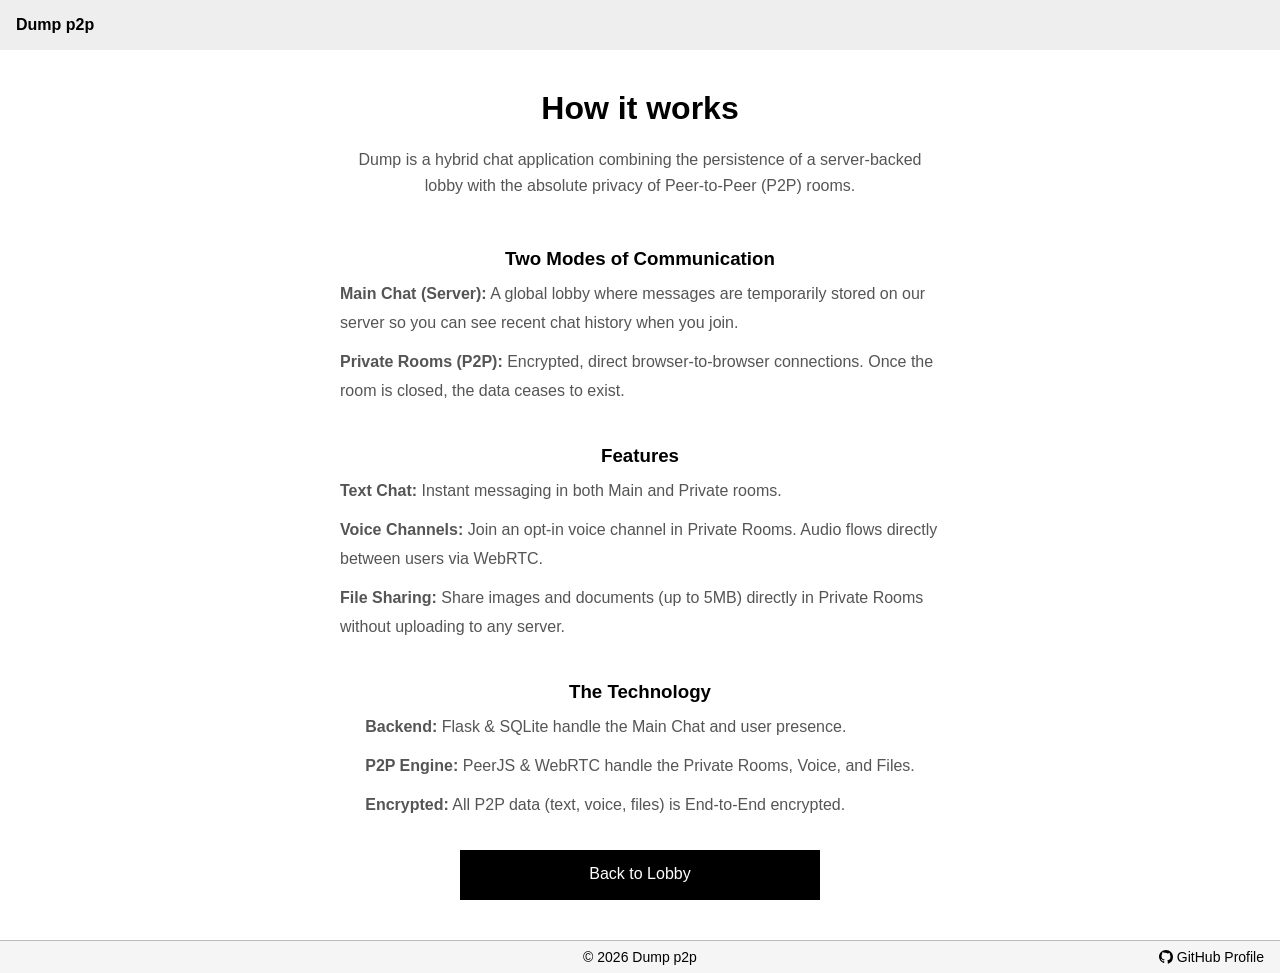
<file: templates/about.html>
<!DOCTYPE html>
<html lang="en">
<head>
    <meta charset="UTF-8">
    <meta name="viewport" content="width=device-width, initial-scale=1.0">
    <title>About - Dump p2p</title>
    <meta name="description" content="Dump p2p - Anonymous Peer-to-Peer Chat">
    <meta name="theme-color" content="#eeeeee">
    
    <meta http-equiv="Content-Security-Policy" 
      content="default-src 'self'; 
               script-src 'self' 'unsafe-inline'; 
               style-src 'self' 'unsafe-inline' https://api.fontshare.com; 
               font-src 'self' https://api.fontshare.com https://cdn.fontshare.com;
               connect-src 'self' wss:; 
               media-src 'self' blob: data:; 
               img-src 'self' data: blob:;">

    <link href="https://api.fontshare.com/v2/css?f[]=satoshi@300,400,500,700,900&display=swap" rel="stylesheet">
    <link rel="stylesheet" href="/static/css/style.css">
</head>
<body>
    <div class="otr-header">Dump p2p</div>

    <div class="main-container" style="max-width: 800px; padding: 40px 20px; display: flex; flex-direction: column; align-items: center; text-align: center; margin: 0 auto; flex: 1;">
        
        <h1 style="margin-bottom: 20px; font-weight: 900;">How it works</h1>
        
        <p style="margin-bottom: 20px; line-height: 1.6; color: #555; max-width: 600px;">
            Dump is a hybrid chat application combining the persistence of a server-backed lobby with the absolute privacy of Peer-to-Peer (P2P) rooms.
        </p>

        <h3 style="margin-top: 30px; margin-bottom: 10px;">Two Modes of Communication</h3>
        <ul style="line-height: 1.8; color: #555; list-style-type: none; padding: 0; max-width: 600px; text-align: left;">
            <li style="margin-bottom: 10px;"><strong>Main Chat (Server):</strong> A global lobby where messages are temporarily stored on our server so you can see recent chat history when you join.</li>
            <li style="margin-bottom: 10px;"><strong>Private Rooms (P2P):</strong> Encrypted, direct browser-to-browser connections. Once the room is closed, the data ceases to exist.</li>
        </ul>

        <h3 style="margin-top: 30px; margin-bottom: 10px;">Features</h3>
        <ul style="line-height: 1.8; color: #555; list-style-type: none; padding: 0; max-width: 600px; text-align: left;">
            <li style="margin-bottom: 10px;"><strong>Text Chat:</strong> Instant messaging in both Main and Private rooms.</li>
            <li style="margin-bottom: 10px;"><strong>Voice Channels:</strong> Join an opt-in voice channel in Private Rooms. Audio flows directly between users via WebRTC.</li>
            <li style="margin-bottom: 10px;"><strong>File Sharing:</strong> Share images and documents (up to 5MB) directly in Private Rooms without uploading to any server.</li>
        </ul>

        <h3 style="margin-top: 30px; margin-bottom: 10px;">The Technology</h3>
        <ul style="line-height: 1.8; color: #555; list-style-type: none; padding: 0; max-width: 600px; text-align: left;">
            <li style="margin-bottom: 10px;"><strong>Backend:</strong> Flask & SQLite handle the Main Chat and user presence.</li>
            <li style="margin-bottom: 10px;"><strong>P2P Engine:</strong> PeerJS & WebRTC handle the Private Rooms, Voice, and Files.</li>
            <li style="margin-bottom: 10px;"><strong>Encrypted:</strong> All P2P data (text, voice, files) is End-to-End encrypted.</li>
        </ul>

         <div class="welcome-zone" style="margin-top: 20px;">
            <a href="index.html" class="btn" style="text-decoration: none;">Back to Lobby</a>
        </div>
    </div>
    <footer>
        <div class="footer-copyright">&copy; 2026 Dump p2p</div>
        <div class="github-embed">
            <a href="https://github.com/thefili2" target="_blank">
                <svg height="14" width="14" viewBox="0 0 16 16" fill="currentColor">
                    <path d="M8 0c4.42 0 8 3.58 8 8a8.013 8.013 0 0 1-5.45 7.59c-.4.08-.55-.17-.55-.38 0-.27.01-1.13.01-2.2 0-.75-.25-1.23-.54-1.48 1.78-.2 3.65-.88 3.65-3.95 0-.88-.31-1.59-.82-2.15.08-.2.36-1.02-.08-2.12 0 0-.67-.22-2.2.82A7.433 7.433 0 0 0 8 3c-.68.006-1.36.09-2 .27-1.53-1.03-2.2-.82-2.2-.82-.44 1.1-.16 1.92-.08 2.12-.51.56-.82 1.28-.82 2.15 0 3.06 1.86 3.75 3.64 3.95-.23.2-.44.55-.51 1.07-.46.21-1.61.55-2.33-.66-.15-.24-.6-.83-1.23-.82-.67.01-.27.38.01.53.34.19.73.9.82 1.13.16.45.68 1.31 2.69.94 0 .67.01 1.3.01 1.49 0 .21-.15.45-.55.38A7.995 7.995 0 0 1 0 8c0-4.42 3.58-8 8-8Z"></path>
                </svg>
                GitHub Profile
            </a>
        </div>
    </footer>
</body>
</html>
</file>
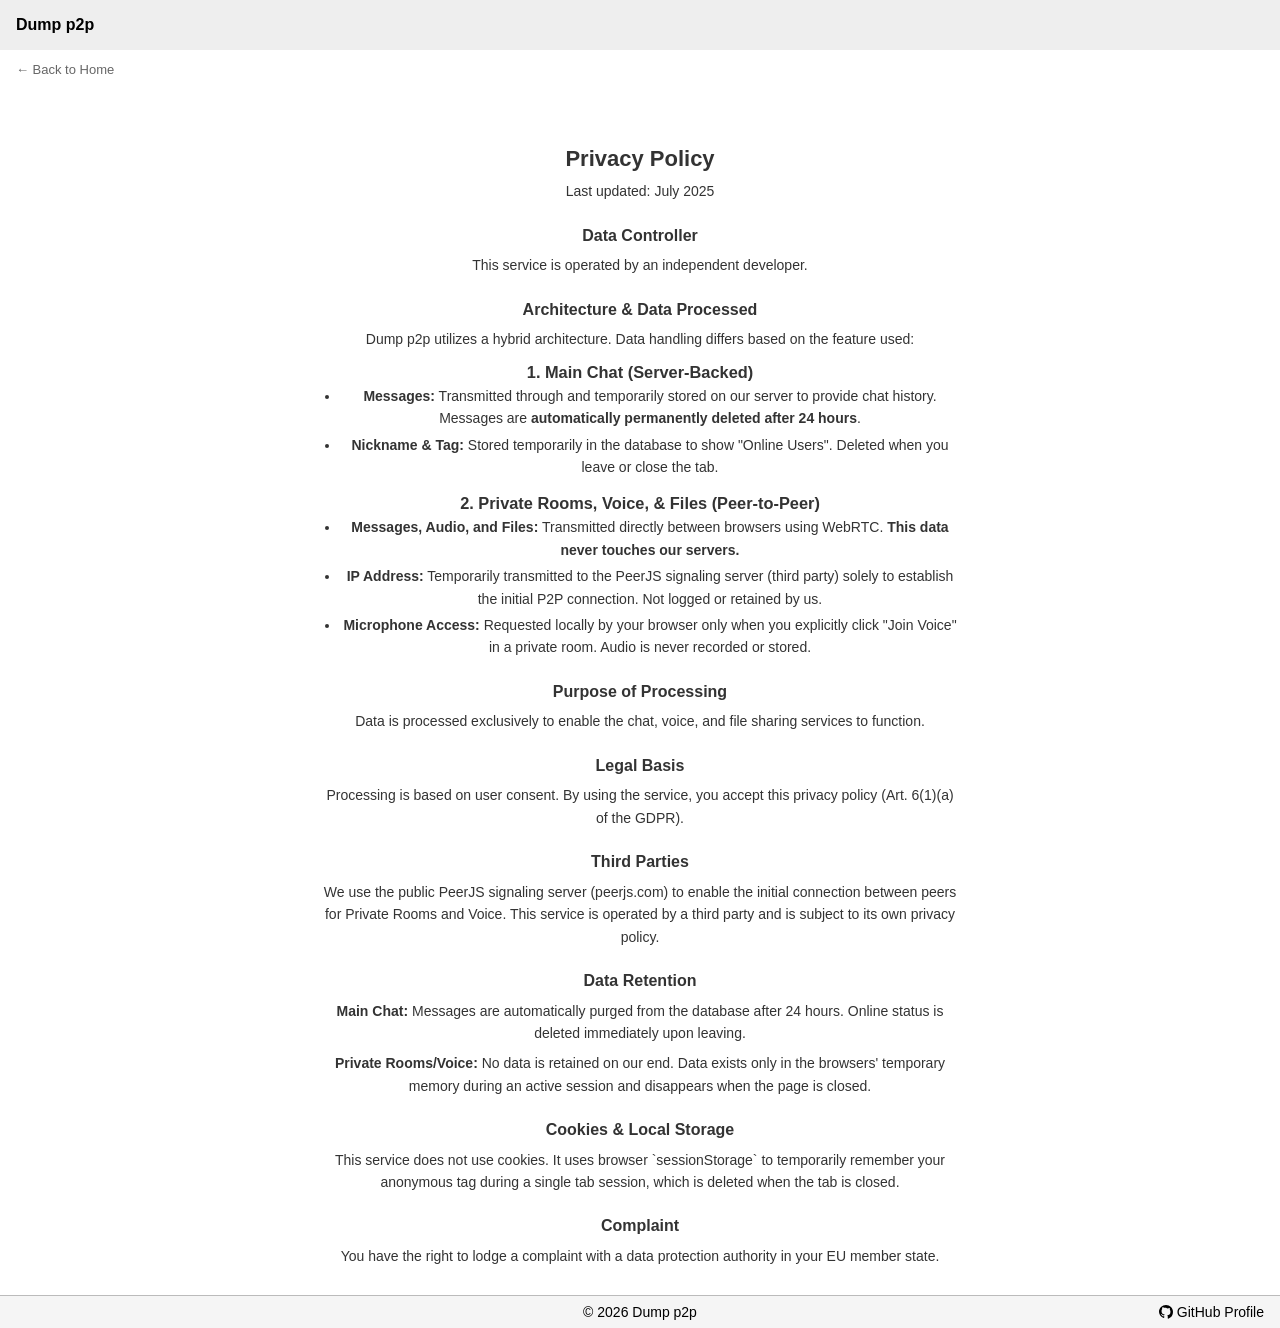
<file: templates/privacy.html>
<!DOCTYPE html>
<html lang="en">
<head>
    <meta charset="UTF-8">
    <meta name="viewport" content="width=device-width, initial-scale=1.0">
    <title>Privacy Policy - Dump p2p</title>
    <meta name="description" content="Dump p2p - Anonymous Peer-to-Peer Chat">
    <meta name="theme-color" content="#eeeeee">
    
    <meta http-equiv="Content-Security-Policy" 
      content="default-src 'self'; 
               script-src 'self' 'unsafe-inline'; 
               style-src 'self' 'unsafe-inline' https://api.fontshare.com; 
               font-src 'self' https://api.fontshare.com https://cdn.fontshare.com;
               connect-src 'self' wss:; 
               media-src 'self' blob: data:; 
               img-src 'self' data: blob:;">

    <link href="https://api.fontshare.com/v2/css?f[]=satoshi@300,400,500,700,900&display=swap" rel="stylesheet">
    <link rel="stylesheet" href="/static/css/style.css">
</head>
<body>
    <div class="otr-header">Dump p2p</div>
    <div style="padding: 12px 16px;">
    <button class="sidebar-back" onclick="location.href='index.html'">&#8592; Back to Home</button>
    </div>
    <div class="main-container" style="justify-content: flex-start; padding-top: 40px;">
        <div class="legal-page">
            <h1>Privacy Policy</h1>
            <p>Last updated: July 2025</p>

            <h2>Data Controller</h2>
            <p>This service is operated by an independent developer.</p>

            <h2>Architecture & Data Processed</h2>
            <p>Dump p2p utilizes a hybrid architecture. Data handling differs based on the feature used:</p>
            
            <h3>1. Main Chat (Server-Backed)</h3>
            <ul>
                <li><strong>Messages:</strong> Transmitted through and temporarily stored on our server to provide chat history. Messages are <strong>automatically permanently deleted after 24 hours</strong>.</li>
                <li><strong>Nickname & Tag:</strong> Stored temporarily in the database to show "Online Users". Deleted when you leave or close the tab.</li>
            </ul>

            <h3>2. Private Rooms, Voice, & Files (Peer-to-Peer)</h3>
            <ul>
                <li><strong>Messages, Audio, and Files:</strong> Transmitted directly between browsers using WebRTC. <strong>This data never touches our servers.</strong></li>
                <li><strong>IP Address:</strong> Temporarily transmitted to the PeerJS signaling server (third party) solely to establish the initial P2P connection. Not logged or retained by us.</li>
                <li><strong>Microphone Access:</strong> Requested locally by your browser only when you explicitly click "Join Voice" in a private room. Audio is never recorded or stored.</li>
            </ul>

            <h2>Purpose of Processing</h2>
            <p>Data is processed exclusively to enable the chat, voice, and file sharing services to function.</p>

            <h2>Legal Basis</h2>
            <p>Processing is based on user consent. By using the service, you accept this privacy policy (Art. 6(1)(a) of the GDPR).</p>

            <h2>Third Parties</h2>
            <p>We use the public PeerJS signaling server (peerjs.com) to enable the initial connection between peers for Private Rooms and Voice. This service is operated by a third party and is subject to its own privacy policy.</p>

            <h2>Data Retention</h2>
            <p><strong>Main Chat:</strong> Messages are automatically purged from the database after 24 hours. Online status is deleted immediately upon leaving.</p>
            <p><strong>Private Rooms/Voice:</strong> No data is retained on our end. Data exists only in the browsers' temporary memory during an active session and disappears when the page is closed.</p>

            <h2>Cookies & Local Storage</h2>
            <p>This service does not use cookies. It uses browser `sessionStorage` to temporarily remember your anonymous tag during a single tab session, which is deleted when the tab is closed.</p>

            <h2>Complaint</h2>
            <p>You have the right to lodge a complaint with a data protection authority in your EU member state.</p>
        </div>
    </div>
    <footer>
        <div class="footer-copyright">&copy; 2026 Dump p2p</div>
        <div class="github-embed">
            <a href="https://github.com/thefili2" target="_blank">
                <svg height="14" width="14" viewBox="0 0 16 16" fill="currentColor">
                    <path d="M8 0c4.42 0 8 3.58 8 8a8.013 8.013 0 0 1-5.45 7.59c-.4.08-.55-.17-.55-.38 0-.27.01-1.13.01-2.2 0-.75-.25-1.23-.54-1.48 1.78-.2 3.65-.88 3.65-3.95 0-.88-.31-1.59-.82-2.15.08-.2.36-1.02-.08-2.12 0 0-.67-.22-2.2.82A7.433 7.433 0 0 0 8 3c-.68.006-1.36.09-2 .27-1.53-1.03-2.2-.82-2.2-.82-.44 1.1-.16 1.92-.08 2.12-.51.56-.82 1.28-.82 2.15 0 3.06 1.86 3.75 3.64 3.95-.23.2-.44.55-.51 1.07-.46.21-1.61.55-2.33-.66-.15-.24-.6-.83-1.23-.82-.67.01-.27.38.01.53.34.19.73.9.82 1.13.16.45.68 1.31 2.69.94 0 .67.01 1.3.01 1.49 0 .21-.15.45-.55.38A7.995 7.995 0 0 1 0 8c0-4.42 3.58-8 8-8Z"></path>
                </svg>
                GitHub Profile
            </a>
        </div>
    </footer>
</body>
</html>
</file>
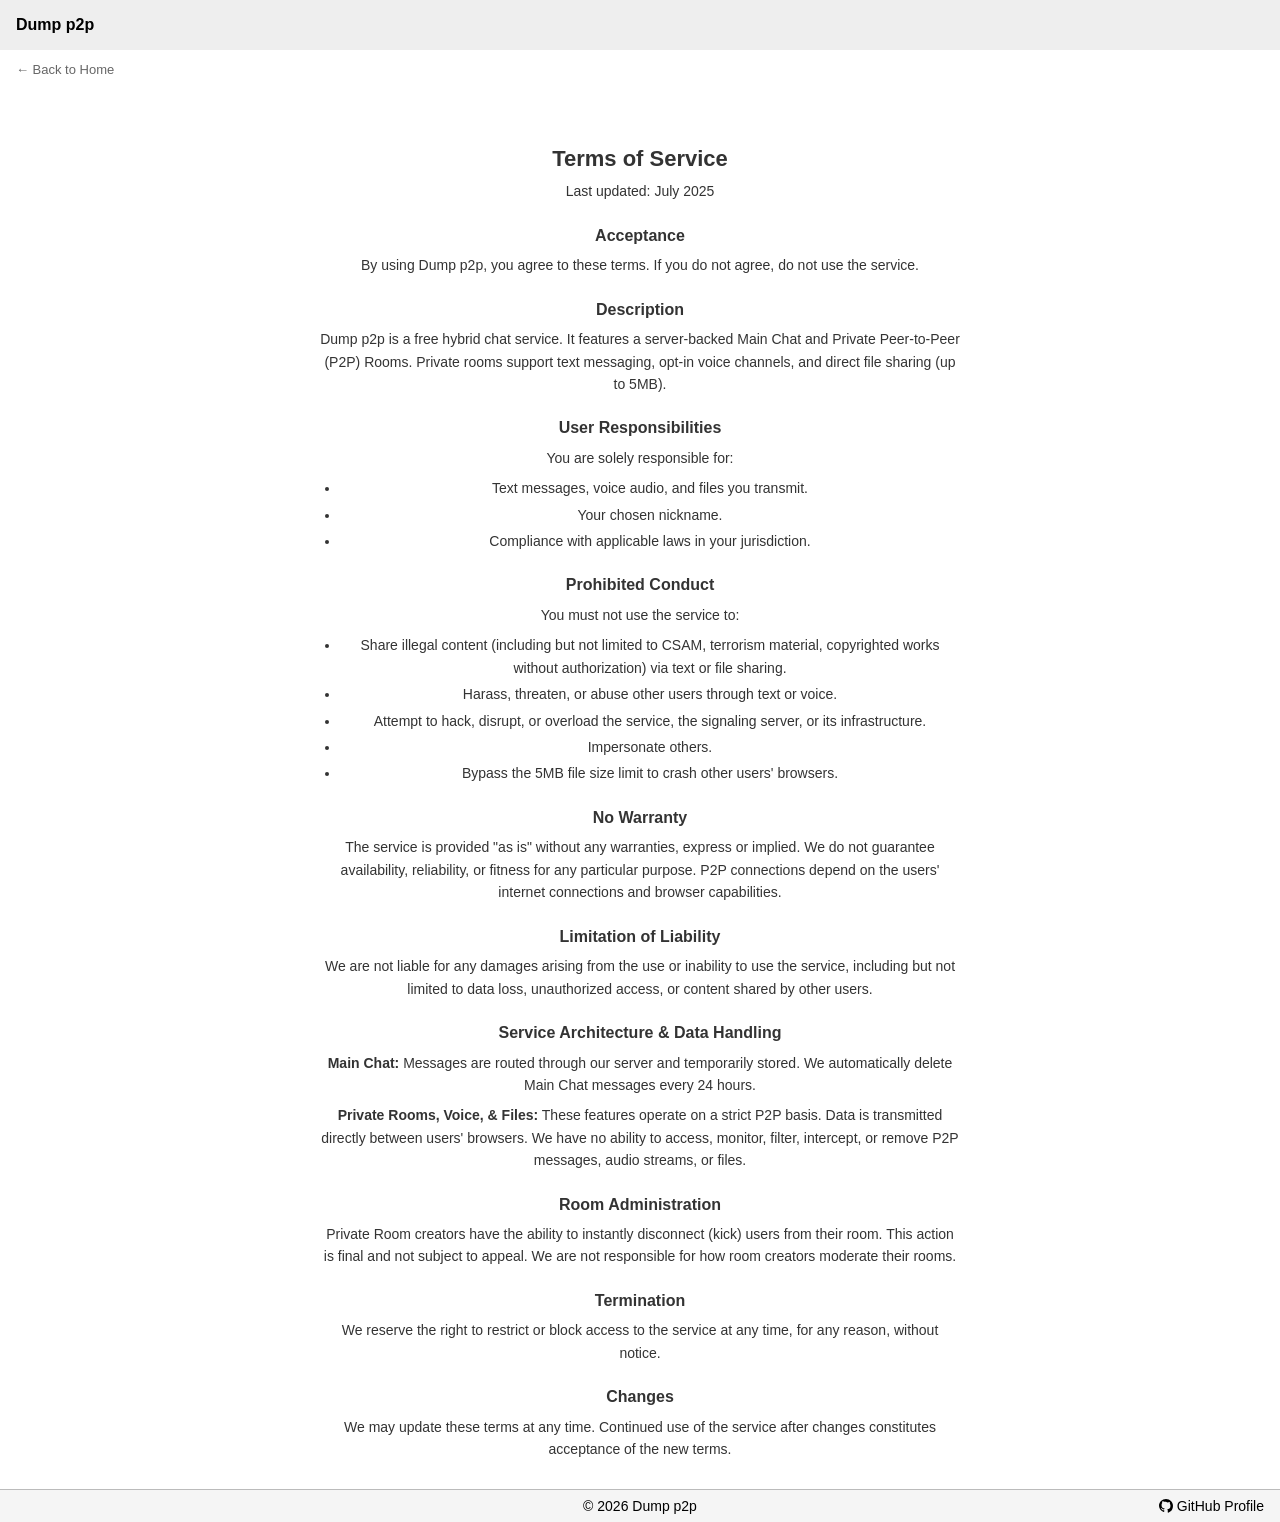
<file: templates/tos.html>
<!DOCTYPE html>
<html lang="en">
<head>
    <meta charset="UTF-8">
    <meta name="viewport" content="width=device-width, initial-scale=1.0">
    <title>Terms of Service - Dump p2p</title>
    <meta name="description" content="Dump p2p - Anonymous Peer-to-Peer Chat">
    <meta name="theme-color" content="#eeeeee">
    
    <meta http-equiv="Content-Security-Policy" 
      content="default-src 'self'; 
               script-src 'self' 'unsafe-inline'; 
               style-src 'self' 'unsafe-inline' https://api.fontshare.com; 
               font-src 'self' https://api.fontshare.com https://cdn.fontshare.com;
               connect-src 'self' wss:; 
               media-src 'self' blob: data:; 
               img-src 'self' data: blob:;">

    <link href="https://api.fontshare.com/v2/css?f[]=satoshi@300,400,500,700,900&display=swap" rel="stylesheet">
    <link rel="stylesheet" href="/static/css/style.css">
</head>
<body>
    <div class="otr-header">Dump p2p</div>
    <div style="padding: 12px 16px;">
    <button class="sidebar-back" onclick="location.href='index.html'">&#8592; Back to Home</button>
    </div>
    <div class="main-container" style="justify-content: flex-start; padding-top: 40px;">
        <div class="legal-page">
            <h1>Terms of Service</h1>
            <p>Last updated: July 2025</p>

            <h2>Acceptance</h2>
            <p>By using Dump p2p, you agree to these terms. If you do not agree, do not use the service.</p>

            <h2>Description</h2>
            <p>Dump p2p is a free hybrid chat service. It features a server-backed Main Chat and Private Peer-to-Peer (P2P) Rooms. Private rooms support text messaging, opt-in voice channels, and direct file sharing (up to 5MB).</p>

            <h2>User Responsibilities</h2>
            <p>You are solely responsible for:</p>
            <ul>
                <li>Text messages, voice audio, and files you transmit.</li>
                <li>Your chosen nickname.</li>
                <li>Compliance with applicable laws in your jurisdiction.</li>
            </ul>

            <h2>Prohibited Conduct</h2>
            <p>You must not use the service to:</p>
            <ul>
                <li>Share illegal content (including but not limited to CSAM, terrorism material, copyrighted works without authorization) via text or file sharing.</li>
                <li>Harass, threaten, or abuse other users through text or voice.</li>
                <li>Attempt to hack, disrupt, or overload the service, the signaling server, or its infrastructure.</li>
                <li>Impersonate others.</li>
                <li>Bypass the 5MB file size limit to crash other users' browsers.</li>
            </ul>

            <h2>No Warranty</h2>
            <p>The service is provided "as is" without any warranties, express or implied. We do not guarantee availability, reliability, or fitness for any particular purpose. P2P connections depend on the users' internet connections and browser capabilities.</p>

            <h2>Limitation of Liability</h2>
            <p>We are not liable for any damages arising from the use or inability to use the service, including but not limited to data loss, unauthorized access, or content shared by other users.</p>

            <h2>Service Architecture & Data Handling</h2>
            <p><strong>Main Chat:</strong> Messages are routed through our server and temporarily stored. We automatically delete Main Chat messages every 24 hours.</p>
            <p><strong>Private Rooms, Voice, & Files:</strong> These features operate on a strict P2P basis. Data is transmitted directly between users' browsers. We have no ability to access, monitor, filter, intercept, or remove P2P messages, audio streams, or files.</p>

            <h2>Room Administration</h2>
            <p>Private Room creators have the ability to instantly disconnect (kick) users from their room. This action is final and not subject to appeal. We are not responsible for how room creators moderate their rooms.</p>

            <h2>Termination</h2>
            <p>We reserve the right to restrict or block access to the service at any time, for any reason, without notice.</p>

            <h2>Changes</h2>
            <p>We may update these terms at any time. Continued use of the service after changes constitutes acceptance of the new terms.</p>
            
        </div>
    </div>
    <footer>
        <div class="footer-copyright">&copy; 2026 Dump p2p</div>
        <div class="github-embed">
            <a href="https://github.com/thefili2" target="_blank">
                <svg height="14" width="14" viewBox="0 0 16 16" fill="currentColor">
                    <path d="M8 0c4.42 0 8 3.58 8 8a8.013 8.013 0 0 1-5.45 7.59c-.4.08-.55-.17-.55-.38 0-.27.01-1.13.01-2.2 0-.75-.25-1.23-.54-1.48 1.78-.2 3.65-.88 3.65-3.95 0-.88-.31-1.59-.82-2.15.08-.2.36-1.02-.08-2.12 0 0-.67-.22-2.2.82A7.433 7.433 0 0 0 8 3c-.68.006-1.36.09-2 .27-1.53-1.03-2.2-.82-2.2-.82-.44 1.1-.16 1.92-.08 2.12-.51.56-.82 1.28-.82 2.15 0 3.06 1.86 3.75 3.64 3.95-.23.2-.44.55-.51 1.07-.46.21-1.61.55-2.33-.66-.15-.24-.6-.83-1.23-.82-.67.01-.27.38.01.53.34.19.73.9.82 1.13.16.45.68 1.31 2.69.94 0 .67.01 1.3.01 1.49 0 .21-.15.45-.55.38A7.995 7.995 0 0 1 0 8c0-4.42 3.58-8 8-8Z"></path>
                </svg>
                GitHub Profile
            </a>
        </div>
    </footer>
</body>
</html>
</file>
<file: static/css/style.css>
@import url('base.css');
@import url('layout.css');
@import url('components.css');
@import url('chat.css');
@import url('footer.css');
@import url('legal.css');

#voice-channel {
    background: #f9f9f9; 
    border: 1px solid #ddd;
    border-radius: 0px;
    padding: 10px 16px;
    margin: 12px 14px 0 14px;
    display: flex; 
    align-items: center;
    justify-content: space-between;
}

.voice-info {
    display: flex;
    align-items: center;
    gap: 8px;
    color: #555;
}

#voice-participants {
    font-size: 13px;
    color: #777;
}

.voice-btn-group {
    display: flex;
    align-items: center;
    gap: 8px;
    position: relative;
}

.voice-icon-btn {
    background: #fff;
    border: 1px solid #ccc;
    border-radius: 0px;
    width: 34px;
    height: 34px;
    display: flex;
    align-items: center;
    justify-content: center;
    cursor: pointer;
    color: #333;
    transition: all 0.2s ease;
}

.voice-icon-btn:hover {
    background: #eee;
    border-color: #999;
}

.voice-icon-btn.muted {
    background: #e74c3c;
    border-color: #e74c3c;
    color: white;
}

.voice-icon-btn.muted:hover {
    background: #c0392b;
}

#voice-toggle-btn {
    width: auto !important; 
    background: #fff;
    border: 1px solid #999;
    color: #000;
    padding: 6px 16px;
    border-radius: 0px;
    font-size: 13px;
    font-weight: 500;
    cursor: pointer;
    transition: all 0.2s ease;
    font-family: sans-serif;
}

#voice-toggle-btn:hover {
    background: #eee;
}

#voice-toggle-btn.active-voice {
    background: #e74c3c;
    border-color: #e74c3c;
    color: #fff;
}

#voice-toggle-btn.active-voice:hover {
    background: #c0392b;
    border-color: #c0392b;
}

.audio-settings-dropdown {
    display: none; 
    position: absolute;
    top: 115%; 
    right: 0;
    background: #fff;
    border: 1px solid #ddd;
    border-radius: 0px;
    padding: 12px;
    box-shadow: 0 8px 16px rgba(0,0,0,0.1);
    z-index: 1000;
    width: 220px;
    flex-direction: column;
    gap: 10px;
}

.audio-settings-dropdown.show {
    display: flex; 
}

.audio-settings-dropdown label {
    font-size: 12px;
    font-weight: bold;
    color: #333;
    display: flex;
    flex-direction: column;
    gap: 4px;
}

.audio-settings-dropdown select {
    padding: 6px;
    border: 1px solid #ccc;
    border-radius: 0px;
    font-size: 12px;
    width: 100%;
    background: #f9f9f9;
}

.chat-feed::-webkit-scrollbar {
    width: 8px;
}
.chat-feed::-webkit-scrollbar-track {
    background: #f1f1f1; 
    border-radius: 4px;
}
.chat-feed::-webkit-scrollbar-thumb {
    background: #cccccc; 
    border-radius: 4px; 
}
.chat-feed::-webkit-scrollbar-thumb:hover {
    background: #999999; 
}

.chat-feed {
    scrollbar-width: thin;
    scrollbar-color: #cccccc #f1f1f1;
}



@media (max-width: 768px) {
    .desktop-only { display: none !important; }
    .mobile-only { display: flex !important; }

    .mobile-menu-btn {
        display: flex !important;
        align-items: center;
        justify-content: center;
        background: none;
        border: none;
        font-size: 28px;
        cursor: pointer;
        color: #333;
        margin-right: 10px;
        padding: 0;
    }

    .sidebar {
        position: fixed;
        top: 0;
        left: 0;
        width: 300px;
        height: 100%;
        background: #fff;
        z-index: 2000;
        transform: translateX(-100%);
        transition: transform 0.3s ease-in-out;
        box-shadow: 2px 0 10px rgba(0,0,0,0.2);
        flex-direction: column;
    }

    .sidebar.sidebar-open {
        transform: translateX(0); 
    }

    .sidebar-overlay {
        display: none;
        position: fixed;
        top: 0;
        left: 0;
        width: 100%;
        height: 100%;
        background: rgba(0, 0, 0, 0.5);
        z-index: 1999;
    }

    .sidebar-overlay.active {
        display: block;
    }

    .chat-area {
        width: 100%;
        flex: 1;
    }

    #voice-channel {
        margin: 8px 8px 0 8px;
        padding: 8px 12px;
        flex-wrap: wrap;
    }
    
    .voice-btn-group {
        width: 100%;
        justify-content: flex-end;
        margin-top: 8px;
    }

    .chat-bar {
        padding: 8px;
        gap: 6px;
    }

    .chat-bar input {
        padding: 10px;
        font-size: 16px; 
    }
    
    .chat-bar button, .chat-bar #file-btn {
        padding: 8px 10px;
        font-size: 13px;
    }

    footer {
        display: none !important;
    }
}

@media (min-width: 769px) {
    .desktop-only { display: flex !important; }
    .mobile-only { display: none !important; }
    .mobile-menu-btn { display: none !important; }
    .sidebar-overlay { display: none !important; }
}
</file>
